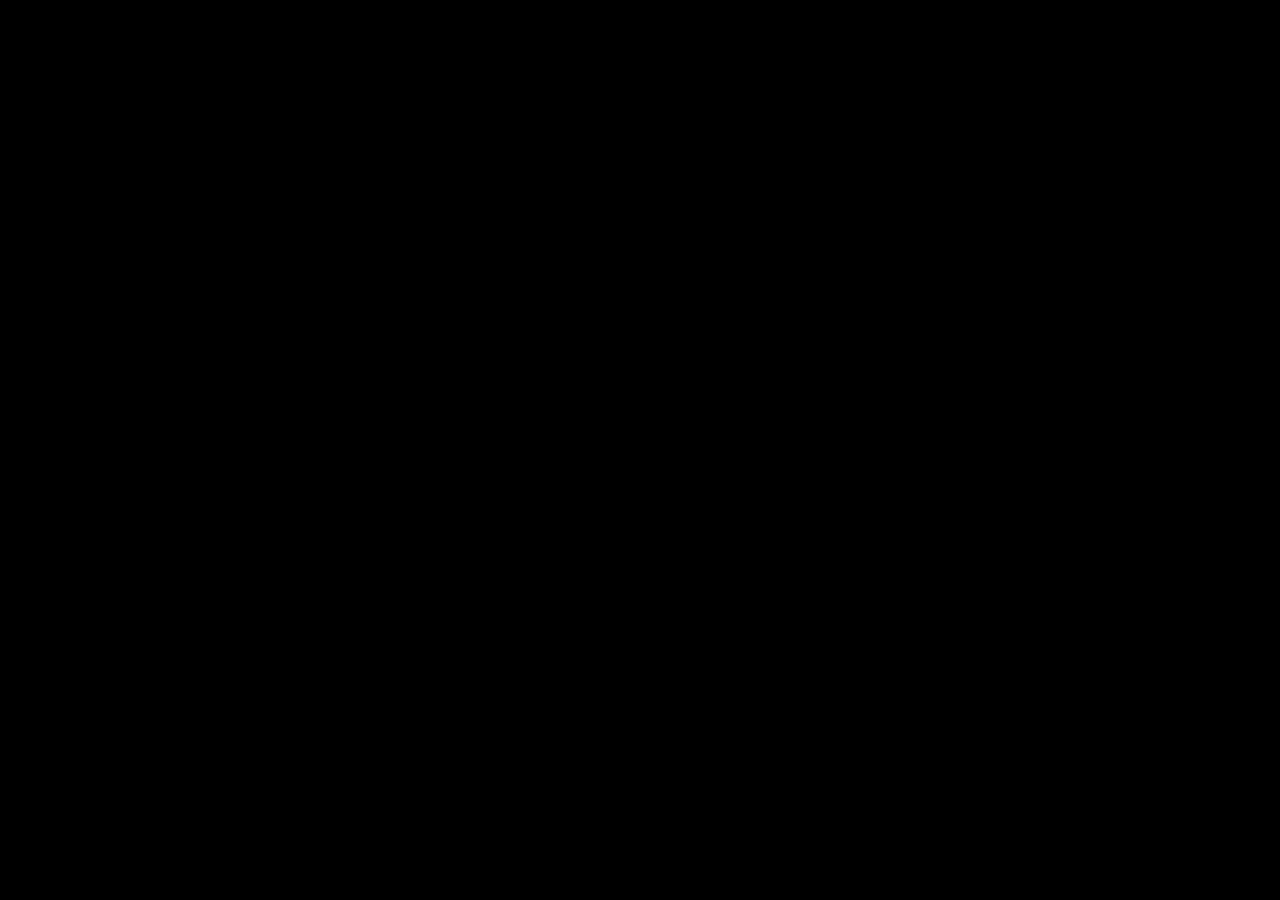
<file: index.html>
<!doctype html>
<html lang="en">
<head>
<meta charset="utf-8" />
<meta name="viewport" content="width=device-width, initial-scale=1" />
<title>Keynetics</title>
<link rel="stylesheet" href="styles.css" />

<style>
html{
  scrollbar-gutter:stable;
  -webkit-text-size-adjust:100%;
}

body{
  overflow-x:hidden;
  position:relative;
  background:
    radial-gradient(circle at top left,
    rgba(255,255,255,0.95),
    rgba(255,255,255,0.82) 40%,
    rgba(243,243,243,0.92) 100%);
}

body::before{
  content:"";
  position:fixed;
  inset:0;
  background:url("Pattern.jpg") center center / cover no-repeat;
  opacity:.45;
  pointer-events:none;
  z-index:0;
}

/* Intro Motion Graphics */
.intro-screen{
  position:fixed;
  inset:0;
  z-index:9999;
  background:#000;
  display:flex;
  align-items:center;
  justify-content:center;
  transition:opacity .6s ease;
}

.intro-screen.hide{
  opacity:0;
  pointer-events:none;
  visibility:hidden;
}

.intro-screen video{
  width:100%;
  height:100%;
  object-fit:cover;
  display:block;
}

/* Main */
.home-main{
  position:relative;
  z-index:1;
  height:calc(100vh - 73px);
  display:flex;
  align-items:center;
  justify-content:center;
  padding:32px;
}

.home-hero{
  width:min(1500px, 100%);
}

.home-title-image{
  display:block;
  width:min(1320px, 100%);
  max-width:100%;
  height:auto;
  max-height:56vh;
  object-fit:contain;
  position:relative;
  left:50px;
  top:80px;
}

.home-sub{
  margin:26px 0 0;
  width:520px;
  font-size:13px;
  line-height:1.55;
  color:var(--muted);
  position:relative;
  left:800px;
  top:150px;
  text-align:justify;
}

/* Tablet */
@media (max-width:1100px){
  .home-title-image{
    width:min(1080px, 100%);
    max-height:46vh;
  }

  .home-sub{
    font-size:10px !important;
    max-width:520px;
  }
}

/* Mobile */
@media (max-width:768px){

  .home-main{
    padding:20px 16px 24px;
  }

  .home-title-image{
    width:100%;
    max-height:none;
    left:0;
    top:0;
  }

  .home-sub{
    position:fixed;
    right:12px;
    bottom:12px;

    width:120px;

    font-size:7px !important;
    line-height:1.35 !important;

    text-align:left;

    z-index:9999; 
  }

}
</style>
</head>

<body>

<div class="intro-screen" id="intro">
  <video autoplay muted playsinline id="introVideo">
    <source src="Final Intro.mp4" type="video/mp4">
  </video>
</div>

<div class="overlay" id="overlay" hidden></div>

<aside class="sidebar" id="sidebar" aria-hidden="true">
  <div class="sidebar__top">
    <strong>MENU</strong>
    <button class="closebtn" id="closeMenu">×</button>
  </div>

  <nav>
    <ul class="navlist">
      <li><a href="index.html" class="is-active">Home</a></li>

      <li>
        <a href="tutorials.html" class="nav-with-icon">
          <img src="1.svg" class="nav-icon">
          <span>After Effects Tutorials</span>
        </a>
      </li>

      <li>
        <a href="plugins.html" class="nav-with-icon">
          <img src="2.svg" class="nav-icon">
          <span>Useful Plugins/Scripts</span>
        </a>
      </li>

      <li>
        <a href="quiz.html" class="nav-with-icon">
          <img src="3.svg" class="nav-icon">
          <span>Quiz</span>
        </a>
      </li>

      <li>
        <a href="artists.html" class="nav-with-icon">
          <img src="4.svg" class="nav-icon">
          <span>Motion Graphics Artists & Companies</span>
        </a>
      </li>
    </ul>
  </nav>
</aside>

<header class="topbar">
  <div class="topbar__inner">

    <button class="hamburger" id="openMenu">
      <span class="hamburger__icon">☰</span>
    </button>

    <div class="brand">
      <strong>Keynetics</strong>
    </div>

  </div>
</header>

<main class="home-main">
  <section class="home-hero">

    <img src="qqer.png" class="home-title-image">

    <p class="home-sub">
      Kinetic is created for people who are new to After Effects or who want to get started with motion graphics. Explore tutorials by level, discover useful plugins and scripts, test your knowledge with a quiz, and find inspiring artists and studios.
    </p>

  </section>
</main>

<script>
const sidebar = document.getElementById("sidebar");
const overlay = document.getElementById("overlay");
const openBtn = document.getElementById("openMenu");
const closeBtn = document.getElementById("closeMenu");
const intro = document.getElementById("intro");
const introVideo = document.getElementById("introVideo");

function openMenu(){
  sidebar.classList.add("is-open");
  overlay.classList.add("is-open");
  overlay.hidden = false;
}

function closeMenu(){
  sidebar.classList.remove("is-open");
  overlay.classList.remove("is-open");
  overlay.hidden = true;
}

openBtn.onclick = openMenu;
closeBtn.onclick = closeMenu;
overlay.onclick = closeMenu;

if (introVideo){
  introVideo.onended = () => {
    intro.classList.add("hide");
  };
}
</script>

</body>
</html>
</file>
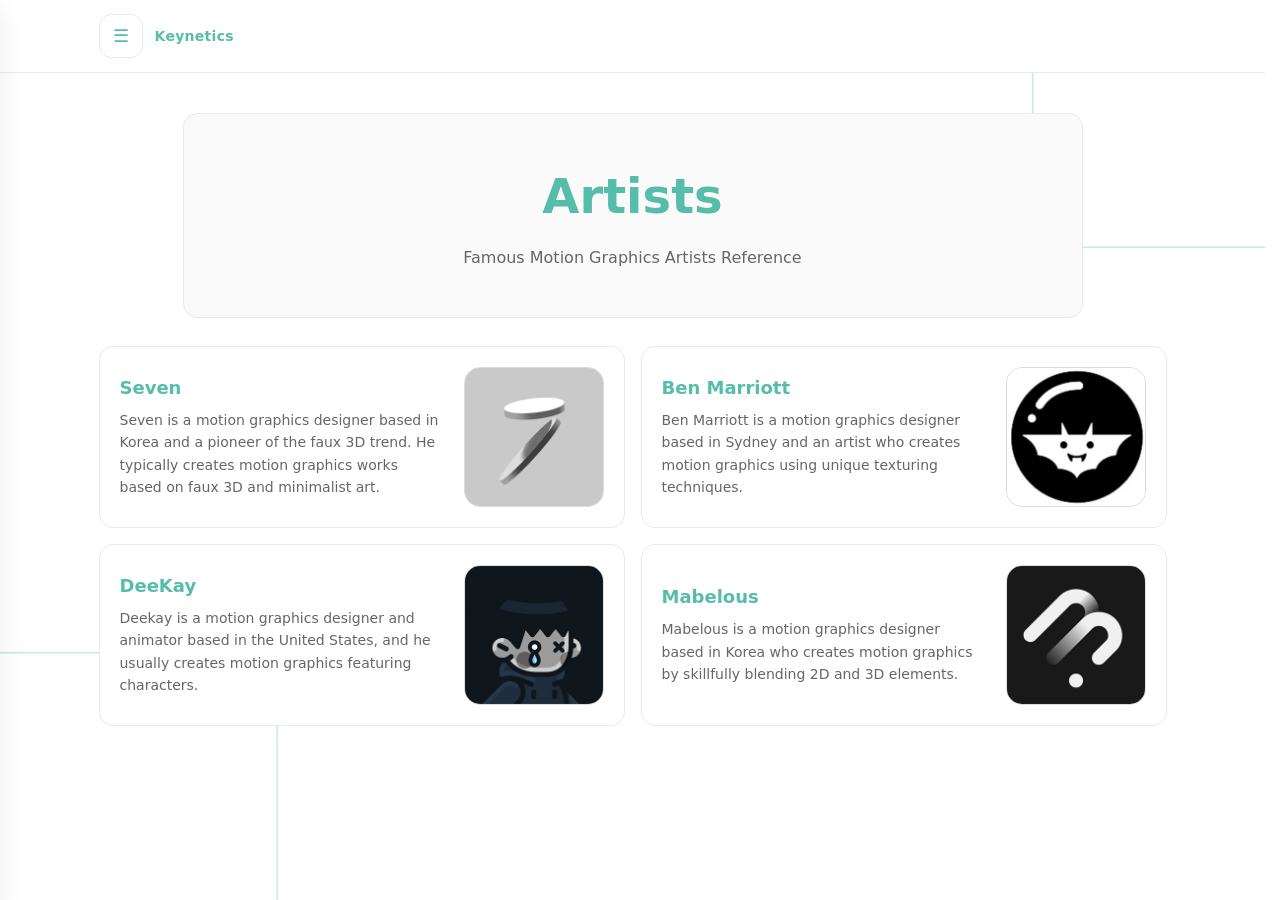
<file: artists-list.html>
<!doctype html>
<html lang="en">
<head>
<meta charset="utf-8" />
<meta name="viewport" content="width=device-width, initial-scale=1" />
<title>Keynetics — Artists</title>
<link rel="stylesheet" href="styles.css" />

<style>
html{
  scrollbar-gutter: stable;
}

body{
  overflow-y: scroll;
}

:root{
  --blue:#56BDAA;
}

/* Background */

.bg-svg{
  position:fixed;
  pointer-events:none;
  opacity:.3;
  z-index:0;
}

.bg-svg.top-right{
  top:-80px;
  right:-80px;
  width:350px;
}

.bg-svg.bottom-left{
  bottom:-80px;
  left:-50px;
  width:350px;
}

/* Main */

main{
  max-width:1100px;
  margin:0 auto;
  padding:40px 16px 80px;
  position:relative;
  z-index:1;
}



.hero{
  width:min(900px,100%);
  margin:0 auto 28px;
  border:1px solid var(--line);
  background:var(--panel);
  border-radius:var(--radius);
  padding:48px;
  display:flex;
  flex-direction:column;
  align-items:center;
  justify-content:center;
  text-align:center;
}

.hero h1{
  margin:0 0 14px;
  font-size:clamp(34px,4vw,48px);
  color:var(--blue);
}

.hero p{
  margin:0;
  color:var(--muted);
  font-size:16px;
}

/* Grid System */

.grid{
  display:grid;
  grid-template-columns:repeat(12,1fr);
  gap:16px;
}

.artist-link{
  display:block;
  text-decoration:none;
  color:inherit;
  grid-column:span 12;
}
/* Artists's list */ 
.card{
  border:1px solid var(--line);
  border-radius:var(--radius);
  padding:20px;
  background:#fff;
  transition:.2s ease;
}

.artist-link:hover .card{
  background:var(--panel);
  transform:translateY(-3px);
}



.artist-card{
  display:grid;
  grid-template-columns:minmax(0,1fr) 140px;
  gap:20px;
  align-items:center;
}

.artist-copy h2{
  margin:0 0 8px;
  font-size:18px;
  color:var(--blue);
}

.artist-copy p{
  margin:0;
  color:var(--muted);
  font-size:14px;
  line-height:1.6;
}

.artist-thumb{
  width:140px;
  height:140px;
  border:1px solid #dcdcdc;
  border-radius:16px;
  overflow:hidden;
  background:#f2f2f2;
}

.artist-thumb img{
  width:100%;
  height:100%;
  object-fit:cover;
  display:block;
}

/* Desktop Layout */

@media(min-width:820px){
  .artist-link.card--half{
    grid-column:span 6;
  }
}

/* Mobile Layout */

@media(max-width:768px){
  .bg-svg{
    display:none;
  }

  main{
    padding:24px 14px 56px;
  }

  .hero{
    padding:28px 20px;
    margin-bottom:20px;
  }

  .hero h1{
    font-size:clamp(28px,8vw,36px);
  }

  .grid{
    gap:14px;
  }

  .artist-card{
    grid-template-columns:1fr;
    text-align:center;
  }

  .artist-thumb{
    margin:0 auto;
  }
}



@media(max-width:480px){
  .hero{
    padding:22px 16px;
  }

  .artist-copy h2{
    font-size:17px;
  }

  .artist-copy p{
    font-size:13px;
  }

  .artist-thumb{
    width:120px;
    height:120px;
  }
}



.nav-with-icon{
  display:flex;
  align-items:center;
  gap:10px;
}

.nav-icon{
  width:16px;
  height:16px;
  object-fit:contain;
}

.hamburger{
  width:44px;
  height:44px;
  border:1px solid var(--line);
  border-radius:12px;
  background:#fff;
  display:flex;
  align-items:center;
  justify-content:center;
}

.hamburger__icon{
  color:var(--blue);
}

.brand strong{
  color:var(--blue);
}
</style>
</head>

<body>

<img src="4(storke).svg" class="bg-svg top-right" alt="">
<img src="4(storke).svg" class="bg-svg bottom-left" alt="">

<div class="overlay" id="overlay" hidden></div>

<aside class="sidebar" id="sidebar" aria-hidden="true">

<div class="sidebar__top">
<strong>MENU</strong>
<button class="closebtn" id="closeMenu" aria-label="Close menu">×</button>
</div>

<nav aria-label="Primary">
<ul class="navlist">

<li><a href="index.html">Home</a></li>

<li>
<a href="tutorials.html" class="nav-with-icon">
<img src="1.svg" class="nav-icon" alt="">
<span>After Effects Tutorials</span>
</a>
</li>

<li>
<a href="plugins.html" class="nav-with-icon">
<img src="2.svg" class="nav-icon" alt="">
<span>Useful Plugins/Scripts</span>
</a>
</li>

<li>
<a href="quiz.html" class="nav-with-icon">
<img src="3.svg" class="nav-icon" alt="">
<span>Quiz</span>
</a>
</li>

<li>
<a href="artists.html" class="nav-with-icon is-active">
<img src="4.svg" class="nav-icon" alt="">
<span>Motion Graphics Artists &amp; Companies</span>
</a>
</li>

</ul>
</nav>

</aside>

<header class="topbar">
<div class="topbar__inner">

<button class="hamburger" id="openMenu" aria-label="Open menu">
<span class="hamburger__icon">☰</span>
</button>

<div class="brand">
<strong>Keynetics</strong>
</div>

</div>
</header>

<main>

<div class="hero">
<h1>Artists</h1>
<p>Famous Motion Graphics Artists Reference</p>
</div>

<div class="grid">

<a class="artist-link card--half" href="https://www.youtube.com/@seven_" target="_blank" rel="noopener noreferrer">
  <article class="card">
    <div class="artist-card">
      <div class="artist-copy">
        <h2>Seven</h2>
        <p>Seven is a motion graphics designer based in Korea and a pioneer of the faux 3D trend. He typically creates motion graphics works based on faux 3D and minimalist art.</p>
      </div>
      <div class="artist-thumb">
        <img src="seven.jpg" alt="Seven">
      </div>
    </div>
  </article>
</a>

<a class="artist-link card--half" href="https://www.youtube.com/@BenMarriott" target="_blank" rel="noopener noreferrer">
  <article class="card">
    <div class="artist-card">
      <div class="artist-copy">
        <h2>Ben Marriott</h2>
        <p>Ben Marriott is a motion graphics designer based in Sydney and an artist who creates motion graphics using unique texturing techniques.</p>
      </div>
      <div class="artist-thumb">
        <img src="Ben Marriot.jpg" alt="Ben Marriott">
      </div>
    </div>
  </article>
</a>

<a class="artist-link card--half" href="https://www.youtube.com/@DeeKayKwon" target="_blank" rel="noopener noreferrer">
  <article class="card">
    <div class="artist-card">
      <div class="artist-copy">
        <h2>DeeKay</h2>
        <p>Deekay is a motion graphics designer and animator based in the United States, and he usually creates motion graphics featuring characters.</p>
      </div>
      <div class="artist-thumb">
        <img src="DeeKay.jpg" alt="DeeKay">
      </div>
    </div>
  </article>
</a>

<a class="artist-link card--half" href="https://www.youtube.com/@mabelous_a3d" target="_blank" rel="noopener noreferrer">
  <article class="card">
    <div class="artist-card">
      <div class="artist-copy">
        <h2>Mabelous</h2>
        <p>Mabelous is a motion graphics designer based in Korea who creates motion graphics by skillfully blending 2D and 3D elements.</p>
      </div>
      <div class="artist-thumb">
        <img src="Mabelous.jpg" alt="Mabelous">
      </div>
    </div>
  </article>
</a>

</div>

</main>

<script>
const openBtn = document.getElementById("openMenu")
const closeBtn = document.getElementById("closeMenu")
const sidebar = document.getElementById("sidebar")
const overlay = document.getElementById("overlay")

function openMenu(){
  sidebar.classList.add("is-open")
  overlay.classList.add("is-open")
  overlay.hidden = false
  sidebar.setAttribute("aria-hidden","false")
}

function closeMenu(){
  sidebar.classList.remove("is-open")
  overlay.classList.remove("is-open")
  overlay.hidden = true
  sidebar.setAttribute("aria-hidden","true")
}

openBtn.onclick = openMenu
closeBtn.onclick = closeMenu
overlay.onclick = closeMenu
</script>

</body>
</html>
</file>
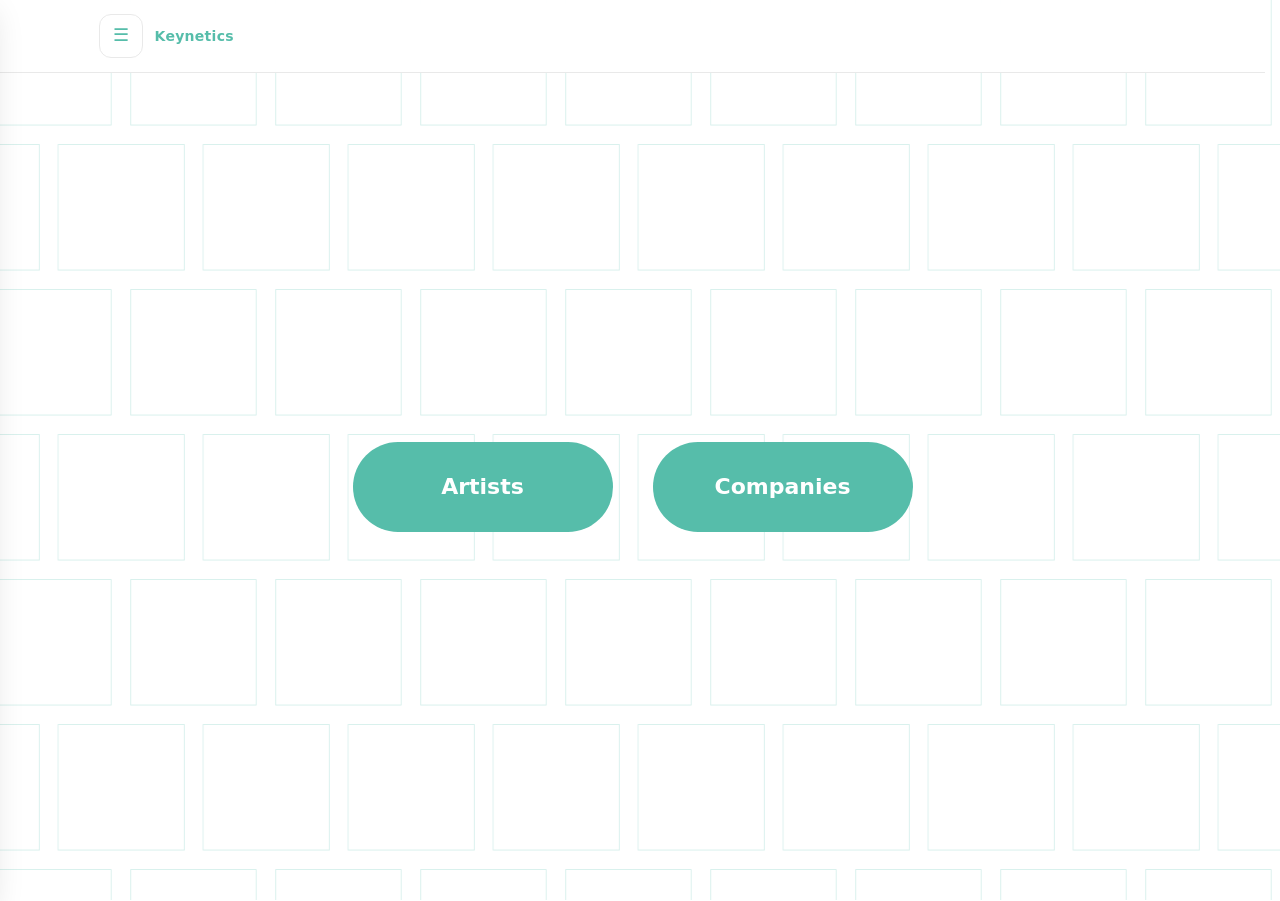
<file: artists.html>
<!doctype html>
<html lang="en">
<head>
<meta charset="utf-8" />
<meta name="viewport" content="width=device-width, initial-scale=1" />
<title>Keynetics — References</title>
<link rel="stylesheet" href="styles.css" />

<style>
:root{
  --blue:#56BDAA;
}

/* Background Pattern */
body{
  position:relative;
}

body::before{
  content:"";
  position:fixed;
  inset:0;
  background:url("rectangle.jpg") center center / cover no-repeat;
  opacity:.3;
  pointer-events:none;
  z-index:0;
}

/*Main Layout*/

main{
  min-height:calc(100dvh - 72px);
  display:grid;
  place-items:center;
  padding:16px;
  position:relative;
  z-index:1;
}

.picker{
  width:min(620px, 100%);
  display:flex;
  gap:40px;
  flex-wrap:wrap;
  justify-content:center;
  align-items:center;
}

.pill{
  width:260px;
  height:90px;
  display:flex;
  align-items:center;
  justify-content:center;
  background:var(--blue);
  color:#fff;
  border-radius:999px;
  text-decoration:none;
  font-size:22px;
  font-weight:700;
  transition:transform .2s ease, box-shadow .2s ease;
}

.pill:hover{
  transform:translateY(-4px);
  box-shadow:0 15px 30px rgba(0,0,0,.15);
}

.nav-with-icon{
  display:flex;
  align-items:center;
  gap:10px;
}

.nav-icon{
  width:16px;
  height:16px;
  object-fit:contain;
  flex:0 0 16px;
}

.hamburger{
  width:44px;
  height:44px;
  border:1px solid var(--line);
  border-radius:12px;
  background:#fff;
  cursor:pointer;
  display:flex;
  align-items:center;
  justify-content:center;
  padding:0;
}

.hamburger__icon{
  font-size:18px;
  line-height:1;
  transform:translateY(-1px);
  color:#56BDAA;
}

.brand strong{
  color:#56BDAA;
}

/*Mobile Layout*/

@media (max-width: 768px){
  main{
    min-height:calc(100dvh - 72px);
    padding:20px 14px;
  }

  .picker{
    width:min(420px, 100%);
    gap:20px;
  }

  .pill{
    width:100%;
    height:82px;
    font-size:20px;
  }
}

@media (max-width: 480px){
  main{
    min-height:calc(100dvh - 72px);
    padding:18px 12px;
  }

  .picker{
    width:100%;
    flex-direction:column;
    gap:14px;
  }

  .pill{
    width:100%;
    height:72px;
    font-size:18px;
  }
}
</style>
</head>

<body>

<div class="overlay" id="overlay" hidden></div>

<aside class="sidebar" id="sidebar" aria-hidden="true">

  <div class="sidebar__top">
    <strong>MENU</strong>
    <button class="closebtn" id="closeMenu">×</button>
  </div>

  <nav aria-label="Primary">
    <ul class="navlist">

      <li><a href="index.html">Home</a></li>

      <li>
        <a href="tutorials.html" class="nav-with-icon">
          <img src="1.svg" class="nav-icon" alt="">
          <span>After Effects Tutorials</span>
        </a>
      </li>

      <li>
        <a href="plugins.html" class="nav-with-icon">
          <img src="2.svg" class="nav-icon" alt="">
          <span>Useful Plugins/Scripts</span>
        </a>
      </li>

      <li>
        <a href="quiz.html" class="nav-with-icon">
          <img src="3.svg" class="nav-icon" alt="">
          <span>Quiz</span>
        </a>
      </li>

      <li>
        <a href="artists.html" class="nav-with-icon is-active">
          <img src="4.svg" class="nav-icon" alt="">
          <span>Motion Graphics Artists &amp; Companies</span>
        </a>
      </li>

    </ul>
  </nav>

</aside>

<header class="topbar">
  <div class="topbar__inner">

    <button class="hamburger" id="openMenu" aria-label="Open menu">
      <span class="hamburger__icon">☰</span>
    </button>

    <div class="brand">
      <strong>Keynetics</strong>
    </div>

  </div>
</header>

<main>
  <div class="picker">
    <a class="pill" href="artists-list.html">Artists</a>
    <a class="pill" href="companies-list.html">Companies</a>
  </div>
</main>

<script>
const sidebar = document.getElementById("sidebar")
const overlay = document.getElementById("overlay")
const openBtn = document.getElementById("openMenu")
const closeBtn = document.getElementById("closeMenu")

function openMenu(){
  sidebar.classList.add("is-open")
  overlay.classList.add("is-open")
  overlay.hidden = false
  sidebar.setAttribute("aria-hidden", "false")
}

function closeMenu(){
  sidebar.classList.remove("is-open")
  overlay.classList.remove("is-open")
  overlay.hidden = true
  sidebar.setAttribute("aria-hidden", "true")
}

openBtn.onclick = openMenu
closeBtn.onclick = closeMenu
overlay.onclick = closeMenu
</script>

</body>
</html>
</file>
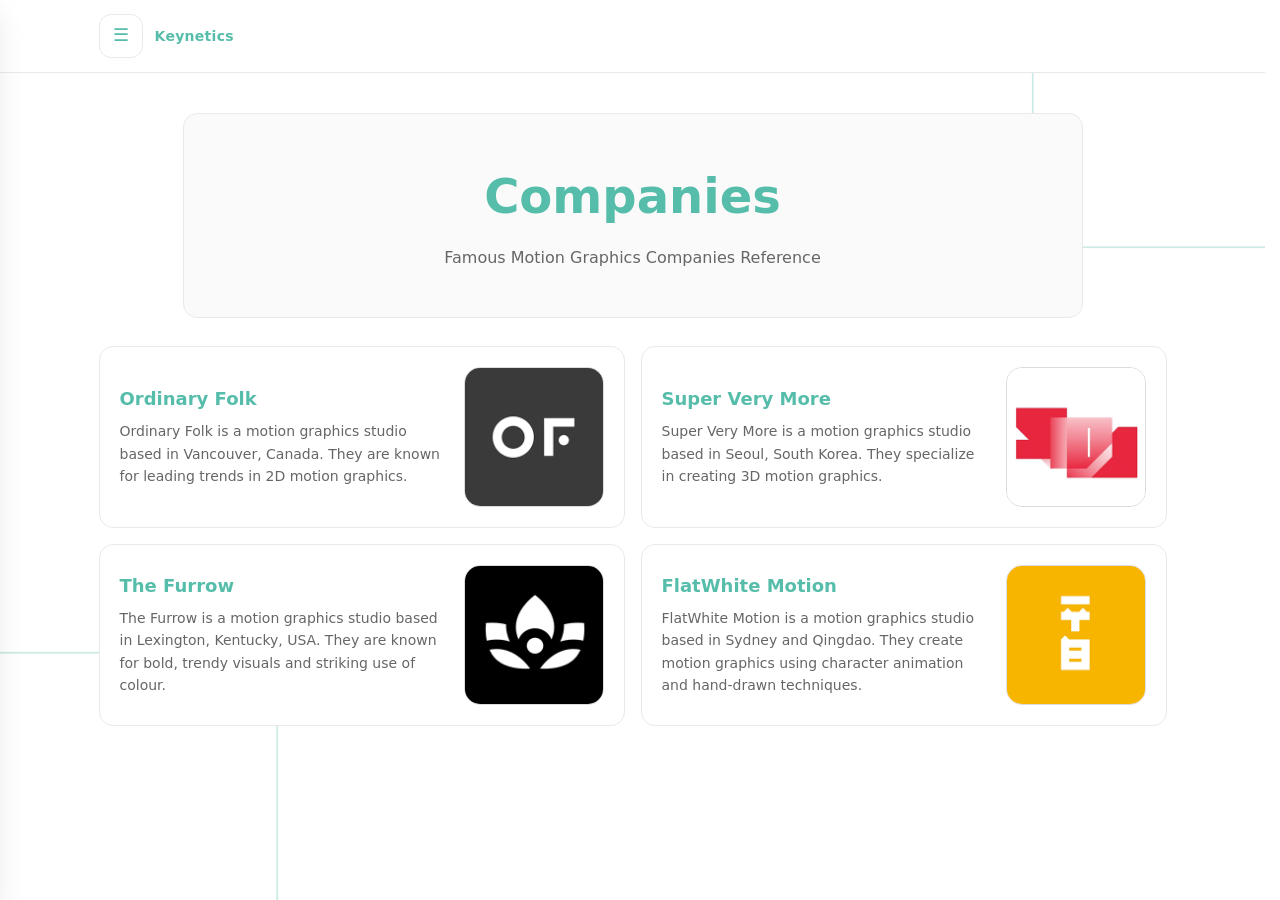
<file: companies-list.html>
<!doctype html>
<html lang="en">
<head>
<meta charset="utf-8" />
<meta name="viewport" content="width=device-width, initial-scale=1" />
<title>Keynetics — Companies</title>
<link rel="stylesheet" href="styles.css" />

<style>
html{
  scrollbar-gutter: stable;
}

body{
  overflow-y: scroll;
}

:root{
  --blue:#56BDAA;
}

/* Background */

.bg-svg{
  position:fixed;
  pointer-events:none;
  opacity:.3;
  z-index:0;
}

.bg-svg.top-right{
  top:-80px;
  right:-80px;
  width:350px;
}

.bg-svg.bottom-left{
  bottom:-80px;
  left:-50px;
  width:350px;
}

/* Main */

main{
  max-width:1100px;
  margin:0 auto;
  padding:40px 16px 80px;
  position:relative;
  z-index:1;
}



.hero{
  width:min(900px,100%);
  margin:0 auto 28px;
  border:1px solid var(--line);
  background:var(--panel);
  border-radius:var(--radius);
  padding:48px;
  display:flex;
  flex-direction:column;
  align-items:center;
  justify-content:center;
  text-align:center;
}

.hero h1{
  margin:0 0 14px;
  font-size:clamp(34px,4vw,48px);
  color:var(--blue);
}

.hero p{
  margin:0;
  color:var(--muted);
  font-size:16px;
}

/* Grid System */

.grid{
  display:grid;
  grid-template-columns:repeat(12,1fr);
  gap:16px;
}

.company-link{
  display:block;
  text-decoration:none;
  color:inherit;
  grid-column:span 12;
}

.card{
  border:1px solid var(--line);
  border-radius:var(--radius);
  padding:20px;
  background:#fff;
  transition:.2s ease;
}

.company-link:hover .card{
  background:var(--panel);
  transform:translateY(-3px);
}

/* Comapnies list */ 

.company-card{
  display:grid;
  grid-template-columns:minmax(0,1fr) 140px;
  gap:20px;
  align-items:center;
}

.company-copy h2{
  margin:0 0 8px;
  font-size:18px;
  color:var(--blue);
}

.company-copy p{
  margin:0;
  color:var(--muted);
  font-size:14px;
  line-height:1.6;
}

.company-thumb{
  width:140px;
  height:140px;
  border:1px solid #dcdcdc;
  border-radius:16px;
  overflow:hidden;
  background:#f2f2f2;
}

.company-thumb img{
  width:100%;
  height:100%;
  object-fit:cover;
  display:block;
}

/* Desktop Layout */

@media(min-width:820px){
  .company-link.card--half{
    grid-column:span 6;
  }
}

/* Mobile Layout */

@media(max-width:768px){
  .bg-svg{
    display:none;
  }

  main{
    padding:24px 14px 56px;
  }

  .hero{
    padding:28px 20px;
    margin-bottom:20px;
  }

  .hero h1{
    font-size:clamp(28px,8vw,36px);
  }

  .grid{
    gap:14px;
  }

  .company-card{
    grid-template-columns:1fr;
    text-align:center;
  }

  .company-thumb{
    margin:0 auto;
  }
}



@media(max-width:480px){
  .hero{
    padding:22px 16px;
  }

  .company-copy h2{
    font-size:17px;
  }

  .company-copy p{
    font-size:13px;
  }

  .company-thumb{
    width:120px;
    height:120px;
  }
}



.nav-with-icon{
  display:flex;
  align-items:center;
  gap:10px;
}

.nav-icon{
  width:16px;
  height:16px;
  object-fit:contain;
}

.hamburger{
  width:44px;
  height:44px;
  border:1px solid var(--line);
  border-radius:12px;
  background:#fff;
  display:flex;
  align-items:center;
  justify-content:center;
  cursor:pointer;
  padding:0;
}

.hamburger__icon{
  color:var(--blue);
  font-size:18px;
  line-height:1;
  transform:translateY(-1px);
}

.brand strong{
  color:var(--blue);
}
</style>
</head>

<body>

<img src="4(storke).svg" class="bg-svg top-right" alt="">
<img src="4(storke).svg" class="bg-svg bottom-left" alt="">

<div class="overlay" id="overlay" hidden></div>

<aside class="sidebar" id="sidebar" aria-hidden="true">

<div class="sidebar__top">
<strong>MENU</strong>
<button class="closebtn" id="closeMenu" aria-label="Close menu">×</button>
</div>

<nav aria-label="Primary">
<ul class="navlist">

<li><a href="index.html">Home</a></li>

<li>
<a href="tutorials.html" class="nav-with-icon">
<img src="1.svg" class="nav-icon" alt="">
<span>After Effects Tutorials</span>
</a>
</li>

<li>
<a href="plugins.html" class="nav-with-icon">
<img src="2.svg" class="nav-icon" alt="">
<span>Useful Plugins/Scripts</span>
</a>
</li>

<li>
<a href="quiz.html" class="nav-with-icon">
<img src="3.svg" class="nav-icon" alt="">
<span>Quiz</span>
</a>
</li>

<li>
<a href="artists.html" class="nav-with-icon is-active">
<img src="4.svg" class="nav-icon" alt="">
<span>Motion Graphics Artists &amp; Companies</span>
</a>
</li>

</ul>
</nav>

</aside>

<header class="topbar">
<div class="topbar__inner">

<button class="hamburger" id="openMenu" aria-label="Open menu">
<span class="hamburger__icon">☰</span>
</button>

<div class="brand">
<strong>Keynetics</strong>
</div>

</div>
</header>

<main>

<div class="hero">
<h1>Companies</h1>
<p>Famous Motion Graphics Companies Reference</p>
</div>

<div class="grid">

<a class="company-link card--half" href="https://www.ordinaryfolk.co/" target="_blank" rel="noopener noreferrer">
  <article class="card">
    <div class="company-card">
      <div class="company-copy">
        <h2>Ordinary Folk</h2>
        <p>Ordinary Folk is a motion graphics studio based in Vancouver, Canada. They are known for leading trends in 2D motion graphics.</p>
      </div>
      <div class="company-thumb">
        <img src="Ordinary Folk.jpg" alt="Ordinary Folk">
      </div>
    </div>
  </article>
</a>

<a class="company-link card--half" href="https://superverymore.tv/projects" target="_blank" rel="noopener noreferrer">
  <article class="card">
    <div class="company-card">
      <div class="company-copy">
        <h2>Super Very More</h2>
        <p>Super Very More is a motion graphics studio based in Seoul, South Korea. They specialize in creating 3D motion graphics.</p>
      </div>
      <div class="company-thumb">
        <img src="Super Very More.jpg" alt="Super Very More">
      </div>
    </div>
  </article>
</a>

<a class="company-link card--half" href="https://thefurrow.tv/" target="_blank" rel="noopener noreferrer">
  <article class="card">
    <div class="company-card">
      <div class="company-copy">
        <h2>The Furrow</h2>
        <p>The Furrow is a motion graphics studio based in Lexington, Kentucky, USA. They are known for bold, trendy visuals and striking use of colour.</p>
      </div>
      <div class="company-thumb">
        <img src="The Furrow.jpg" alt="The Furrow">
      </div>
    </div>
  </article>
</a>

<a class="company-link card--half" href="https://flatwhite-portfolio.netlify.app/" target="_blank" rel="noopener noreferrer">
  <article class="card">
    <div class="company-card">
      <div class="company-copy">
        <h2>FlatWhite Motion</h2>
        <p>FlatWhite Motion is a motion graphics studio based in Sydney and Qingdao. They create motion graphics using character animation and hand-drawn techniques.</p>
      </div>
      <div class="company-thumb">
        <img src="Flat White Motion.jpg" alt="FlatWhite Motion">
      </div>
    </div>
  </article>
</a>

</div>

</main>

<script>
const openBtn = document.getElementById("openMenu")
const closeBtn = document.getElementById("closeMenu")
const sidebar = document.getElementById("sidebar")
const overlay = document.getElementById("overlay")

function openMenu(){
  sidebar.classList.add("is-open")
  overlay.classList.add("is-open")
  overlay.hidden = false
  sidebar.setAttribute("aria-hidden","false")
}

function closeMenu(){
  sidebar.classList.remove("is-open")
  overlay.classList.remove("is-open")
  overlay.hidden = true
  sidebar.setAttribute("aria-hidden","true")
}

openBtn.onclick = openMenu
closeBtn.onclick = closeMenu
overlay.onclick = closeMenu
</script>

</body>
</html>
</file>
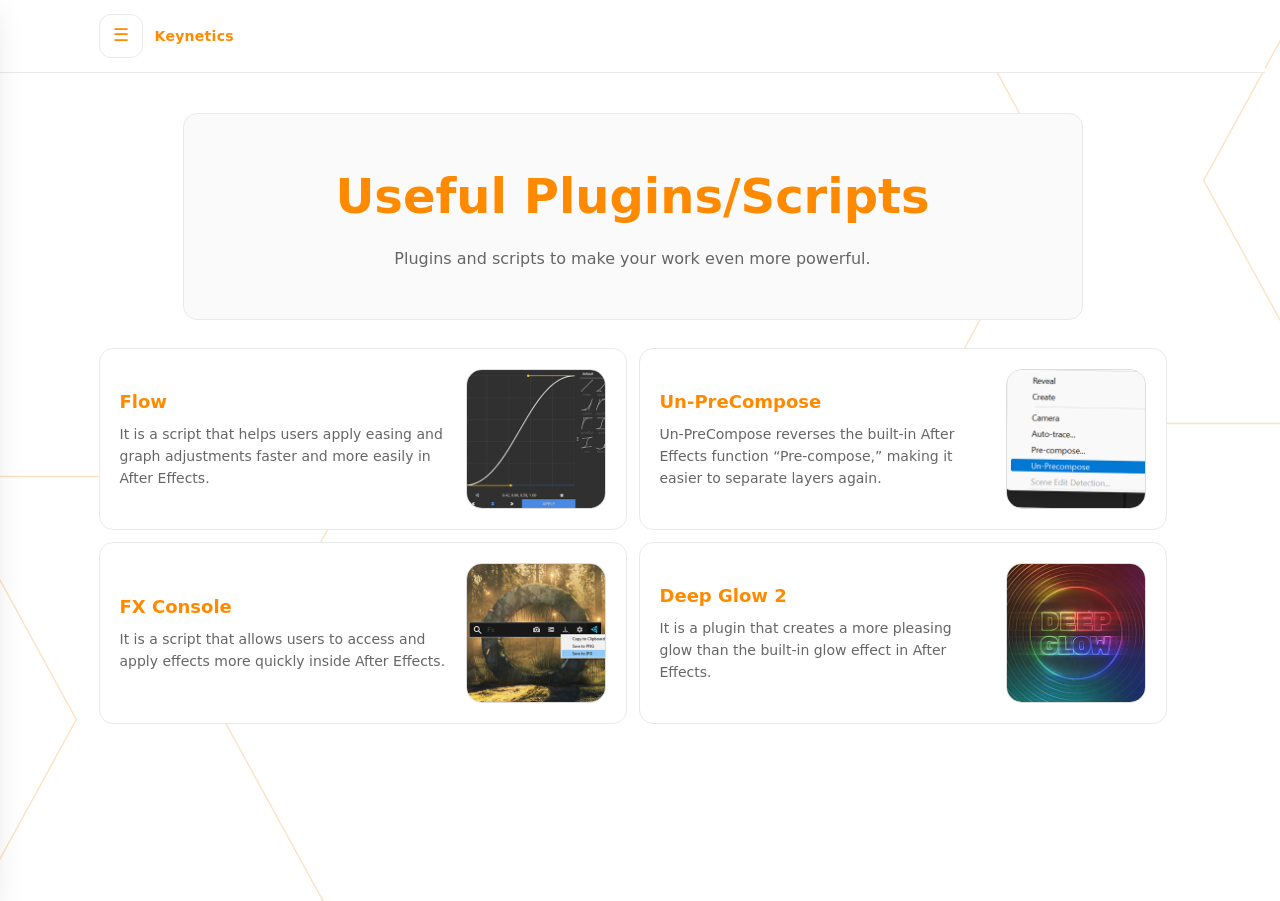
<file: plugins.html>
<!doctype html>
<html lang="en">
<head>
<meta charset="utf-8" />
<meta name="viewport" content="width=device-width, initial-scale=1" />
<title>Keynetics — Plugins</title>
<link rel="stylesheet" href="styles.css" />

<style>
main{
  min-height:calc(100dvh - 72px);
  max-width:1100px;
  margin:0 auto;
  padding:40px 16px 80px;
  position:relative;
  z-index:1;
}

/* Keyframe Design */

.bg-svg{
  position:fixed;
  pointer-events:none;
  opacity:.3;
  z-index:0;
}

.bg-svg.top-right{
  top:-100px;
  right:-100px;
  width:500px;
}

.bg-svg.bottom-left{
  bottom:-100px;
  left:-100px;
  width:500px;
}

.hero{
  width:min(900px,100%);
  margin:0 auto 28px;
  text-align:center;
  border:1px solid var(--line);
  background:var(--panel);
  border-radius:var(--radius);
  padding:48px;
}

.hero h1{
  margin:0 0 14px;
  font-size:clamp(34px,4vw,48px);
  color:#FF8A00;
}

.hero p{
  margin:0 auto;
  width:100%;
  color:var(--muted);
  font-size:16px;
  text-align:center;
  line-height:1.6;
}
/* Grid System */
.grid{
  display:grid;
  grid-template-columns:repeat(12,1fr);
  gap:12px;
}

.plugin-link{
  display:block;
  text-decoration:none;
  color:inherit;
  grid-column:span 12;
}
/* Main Contents*/
.card{
  border:1px solid var(--line);
  border-radius:var(--radius);
  padding:20px;
  background:#fff;
  transition:background .18s ease, transform .18s ease;
}

.plugin-link:hover .card{
  background:var(--panel);
}

.plugin-card{
  display:grid;
  grid-template-columns:minmax(0,1fr) 140px;
  gap:20px;
  align-items:center;
}

.plugin-copy h2{
  margin:0 0 8px;
  font-size:18px;
  color:#FF8A00;
}

.plugin-copy p{
  margin:0;
  color:var(--muted);
  font-size:14px;
  line-height:1.6;
}

.plugin-thumb{
  width:140px;
  height:140px;
  border:1px solid #dcdcdc;
  border-radius:16px;
  overflow:hidden;
  background:#f2f2f2;
  flex-shrink:0;
}

.plugin-thumb img{
  width:100%;
  height:100%;
  object-fit:cover;
  display:block;
}

/* Desktop Layout */
@media (min-width:820px){
  .plugin-link.card--half{
    grid-column:span 6;
  }
}

.nav-with-icon{
  display:flex;
  align-items:center;
  gap:10px;
}

.nav-icon{
  width:16px;
  height:16px;
  object-fit:contain;
  flex:0 0 16px;
}

.hamburger{
  width:44px;
  height:44px;
  border:1px solid var(--line);
  border-radius:12px;
  background:#fff;
  cursor:pointer;
  display:flex;
  align-items:center;
  justify-content:center;
  padding:0;
}

.hamburger__icon{
  font-size:18px;
  line-height:1;
  transform:translateY(-1px);
  color:#FF8A00;
}

.brand strong{
  color:#FF8A00;
}

/* Mobile Layout */

@media (max-width: 768px){
  .bg-svg{
    display:none;
  }

  main{
    padding:24px 14px 56px;
  }

  .hero{
    margin:0 auto 20px;
    padding:24px 18px;
  }

  .hero h1{
    font-size:clamp(28px,8vw,36px);
    line-height:1.15;
  }

  .hero p{
    font-size:15px;
    line-height:1.55;
  }

  .card{
    padding:18px;
  }
}

@media (max-width: 700px){
  .plugin-card{
    grid-template-columns:1fr;
    gap:16px;
  }

  .plugin-copy{
    text-align:center;
  }

  .plugin-thumb{
    width:140px;
    height:140px;
    margin:0 auto;
  }
}

@media (max-width: 480px){
  main{
    padding:20px 12px 44px;
  }

  .hero{
    padding:20px 14px;
  }

  .hero h1{
    font-size:clamp(24px,9vw,30px);
  }

  .hero p{
    font-size:14px;
  }

  .card{
    padding:16px;
  }

  .plugin-copy h2{
    font-size:17px;
  }

  .plugin-copy p{
    font-size:13px;
  }
}
</style>
</head>

<body>

<img src="2(stroke).svg" class="bg-svg top-right" alt="">
<img src="2(stroke).svg" class="bg-svg bottom-left" alt="">

<div class="overlay" id="overlay" hidden></div>

<aside class="sidebar" id="sidebar" aria-hidden="true">

  <div class="sidebar__top">
    <strong>MENU</strong>
    <button class="closebtn" id="closeMenu">×</button>
  </div>

  <nav aria-label="Primary">
    <ul class="navlist">

      <li><a href="index.html">Home</a></li>

      <li>
        <a href="tutorials.html" class="nav-with-icon">
          <img src="1.svg" class="nav-icon" alt="">
          <span>After Effects Tutorials</span>
        </a>
      </li>

      <li>
        <a href="plugins.html" class="nav-with-icon is-active">
          <img src="2.svg" class="nav-icon" alt="">
          <span>Useful Plugins/Scripts</span>
        </a>
      </li>

      <li>
        <a href="quiz.html" class="nav-with-icon">
          <img src="3.svg" class="nav-icon" alt="">
          <span>Quiz</span>
        </a>
      </li>

      <li>
        <a href="artists.html" class="nav-with-icon">
          <img src="4.svg" class="nav-icon" alt="">
          <span>Motion Graphics Artists &amp; Companies</span>
        </a>
      </li>

    </ul>
  </nav>

</aside>

<header class="topbar">
  <div class="topbar__inner">

    <button class="hamburger" id="openMenu" aria-label="Open menu">
      <span class="hamburger__icon">☰</span>
    </button>

    <div class="brand">
      <strong>Keynetics</strong>
    </div>

  </div>
</header>

<main>

  <div class="hero">
    <h1>Useful Plugins/Scripts</h1>
    <p>Plugins and scripts to make your work even more powerful.</p>
  </div>

  <div class="grid">

    <a class="plugin-link card--half" href="https://aescripts.com/flow/" target="_blank" rel="noopener noreferrer">
      <article class="card">
        <div class="plugin-card">
          <div class="plugin-copy">
            <h2>Flow</h2>
            <p>It is a script that helps users apply easing and graph adjustments faster and more easily in After Effects.</p>
          </div>
          <div class="plugin-thumb">
            <img src="flow.png" alt="Flow plugin thumbnail">
          </div>
        </div>
      </article>
    </a>

    <a class="plugin-link card--half" href="https://aescripts.com/un-precompose/" target="_blank" rel="noopener noreferrer">
      <article class="card">
        <div class="plugin-card">
          <div class="plugin-copy">
            <h2>Un-PreCompose</h2>
            <p>Un-PreCompose reverses the built-in After Effects function “Pre-compose,” making it easier to separate layers again.</p>
          </div>
          <div class="plugin-thumb">
            <img src="unprecompose.png" alt="Un-PreCompose plugin thumbnail">
          </div>
        </div>
      </article>
    </a>

    <a class="plugin-link card--half" href="https://www.videocopilot.net/blog/2018/05/fx-console-updated-to-v1-0-3/" target="_blank" rel="noopener noreferrer">
      <article class="card">
        <div class="plugin-card">
          <div class="plugin-copy">
            <h2>FX Console</h2>
            <p>It is a script that allows users to access and apply effects more quickly inside After Effects.</p>
          </div>
          <div class="plugin-thumb">
            <img src="fx-console.jpg" alt="FX Console plugin thumbnail">
          </div>
        </div>
      </article>
    </a>

    <a class="plugin-link card--half" href="https://aescripts.com/deep-glow/" target="_blank" rel="noopener noreferrer">
      <article class="card">
        <div class="plugin-card">
          <div class="plugin-copy">
            <h2>Deep Glow 2</h2>
            <p>It is a plugin that creates a more pleasing glow than the built-in glow effect in After Effects.</p>
          </div>
          <div class="plugin-thumb">
            <img src="deep-glow.jpg" alt="Deep Glow 2 plugin thumbnail">
          </div>
        </div>
      </article>
    </a>

  </div>

</main>

<script>
const sidebar = document.getElementById("sidebar")
const overlay = document.getElementById("overlay")
const openBtn = document.getElementById("openMenu")
const closeBtn = document.getElementById("closeMenu")

function openMenu(){
  sidebar.classList.add("is-open")
  overlay.classList.add("is-open")
  overlay.hidden = false
  sidebar.setAttribute("aria-hidden", "false")
}

function closeMenu(){
  sidebar.classList.remove("is-open")
  overlay.classList.remove("is-open")
  overlay.hidden = true
  sidebar.setAttribute("aria-hidden", "true")
}

openBtn.onclick = openMenu
closeBtn.onclick = closeMenu
overlay.onclick = closeMenu
</script>

</body>
</html>
</file>
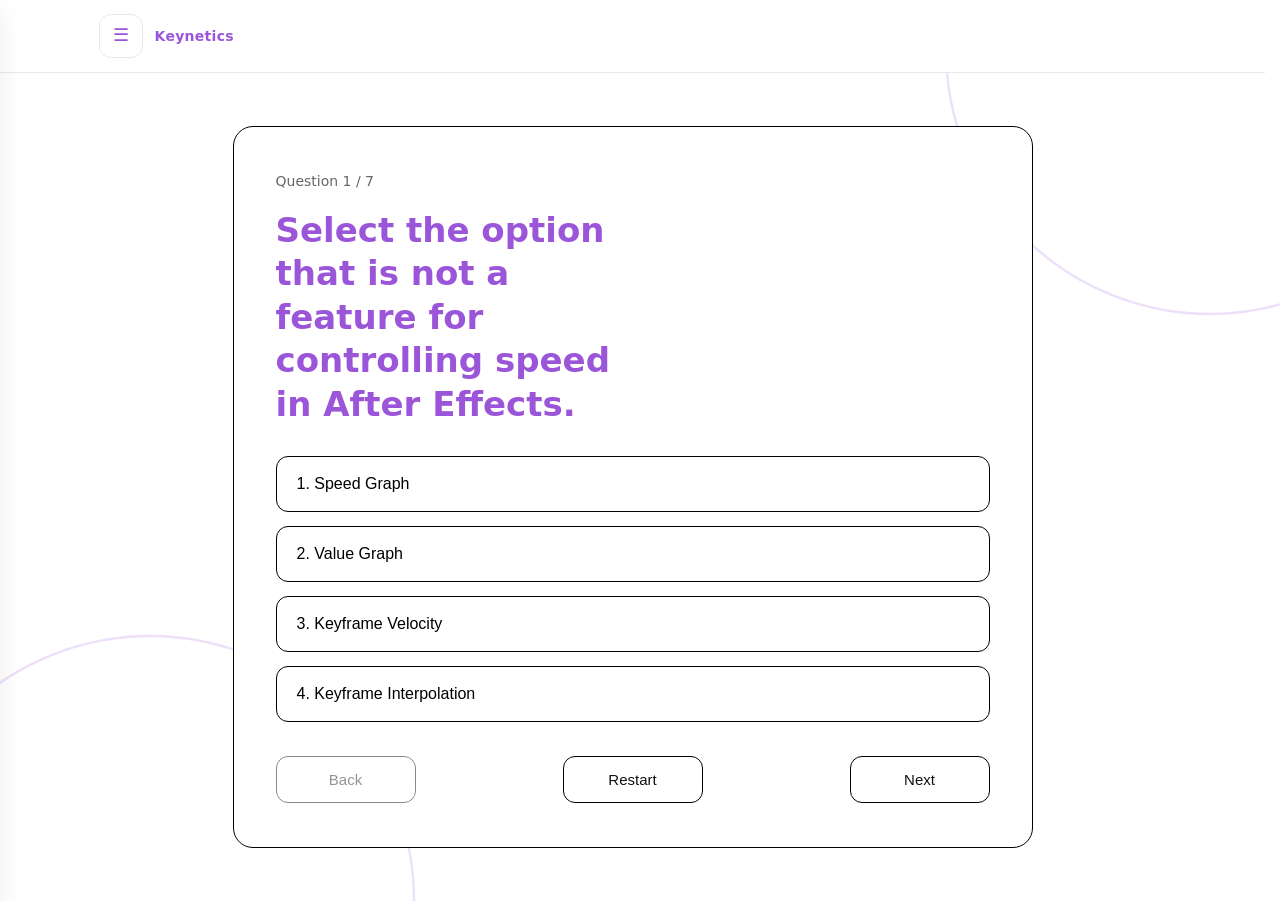
<file: quiz.html>
<!doctype html>
<html lang="en">
<head>
<meta charset="utf-8" />
<meta name="viewport" content="width=device-width, initial-scale=1" />
<title>Keynetics — Quiz</title>
<link rel="stylesheet" href="styles.css" />

<style>
:root{
  --quiz-accent:#9B55D8;
}

/* Keyframe Design */

.bg-svg{
  position:fixed;
  pointer-events:none;
  opacity:.18;
  z-index:0;
}

.bg-svg.top-right{
  top:-250px;
  right:-230px;
  width:600px;
}

.bg-svg.bottom-left{
  bottom:-300px;
  left:-150px;
  width:600px;
}

/* Quiz Main Layout */

.wrapper{
  min-height:calc(100dvh - 72px);
  display:flex;
  align-items:center;
  justify-content:center;
  padding:40px 20px;
  position:relative;
  z-index:1;
}

.card{
  width:min(800px,100%);
  background:#fff;
  border:1px solid #000;
  border-radius:20px;
  padding:44px 42px;
}

.progress{
  margin-bottom:18px;
  color:#666;
  font-size:14px;
}

h1{
  margin:0 0 30px;
  font-size:clamp(28px,3.2vw,34px);
  color:var(--quiz-accent);
  line-height:1.28;
  max-width:16ch;
}

#options{
  display:grid;
  gap:14px;
}

.option{
  display:block;
  width:100%;
  padding:18px 20px;
  border-radius:12px;
  border:1px solid #000;
  background:#fff;
  cursor:pointer;
  font-size:16px;
  transition:.15s;
  text-align:left;
}

.option:hover{
  background:var(--quiz-accent);
  border-color:var(--quiz-accent);
  color:#fff;
}

.option.correct{
  background:#22c55e;
  border-color:#22c55e;
  color:#fff;
}

.option.wrong{
  background:#d9d9d9;
  border-color:#bfbfbf;
}



.actions{
  margin-top:34px;
  display:flex;
  justify-content:space-between;
  align-items:center;
  gap:14px;
  flex-wrap:wrap;
}

.actions-left,
.actions-center,
.actions-right{
  display:flex;
}

.actions-center{
  margin-left:auto;
  margin-right:auto;
}

.btn{
  min-width:140px;
  padding:14px 24px;
  border-radius:12px;
  border:1px solid #000;
  background:#fff;
  color:#111;
  cursor:pointer;
  font-size:15px;
  transition:.15s;
}

.btn:hover{
  background:var(--quiz-accent);
  border-color:var(--quiz-accent);
  color:#fff;
}

.btn:disabled{
  opacity:.45;
  cursor:default;
}

.btn:disabled:hover{
  background:#fff;
  color:#111;
  border-color:#000;
}



.nav-with-icon{
  display:flex;
  align-items:center;
  gap:10px;
}

.nav-icon{
  width:16px;
  height:16px;
  object-fit:contain;
  flex:0 0 16px;
}

.hamburger{
  width:44px;
  height:44px;
  border:1px solid var(--line);
  border-radius:12px;
  background:#fff;
  cursor:pointer;
  display:flex;
  align-items:center;
  justify-content:center;
  padding:0;
}

.hamburger__icon{
  font-size:18px;
  line-height:1;
  transform:translateY(-1px);
  color:var(--quiz-accent);
}

.brand strong{
  color:var(--quiz-accent);
}

/* Mobile Layout */

@media (max-width: 768px){
  .bg-svg{
    display:none;
  }

  .wrapper{
    align-items:flex-start;
    padding:24px 14px 56px;
  }

  .card{
    padding:28px 20px;
    border-radius:16px;
  }

  .progress{
    margin-bottom:14px;
    font-size:13px;
  }

  h1{
    margin:0 0 22px;
    font-size:clamp(24px,7vw,30px);
    max-width:100%;
  }

  .option{
    padding:16px 16px;
    font-size:15px;
  }

  .actions{
    margin-top:28px;
    flex-direction:column;
    align-items:stretch;
    gap:12px;
  }

  .actions-left,
  .actions-center,
  .actions-right{
    display:block;
    width:100%;
  }

  .actions-center{
    margin:0;
  }

  .btn{
    width:100%;
    min-width:0;
    padding:14px 16px;
    font-size:15px;
  }
}



@media (max-width: 480px){
  .wrapper{
    padding:20px 12px 44px;
  }

  .card{
    padding:22px 14px;
    border-radius:14px;
  }

  h1{
    margin:0 0 18px;
    font-size:clamp(22px,8vw,28px);
  }

  .option{
    padding:14px 12px;
    font-size:14px;
    border-radius:10px;
  }

  .btn{
    font-size:14px;
    border-radius:10px;
  }
}
</style>
</head>

<body>

<img src="3(storke).svg" class="bg-svg top-right" alt="">
<img src="3(storke).svg" class="bg-svg bottom-left" alt="">

<div class="overlay" id="overlay" hidden></div>

<aside class="sidebar" id="sidebar" aria-hidden="true">
  <div class="sidebar__top">
    <strong>MENU</strong>
    <button class="closebtn" id="closeMenu" aria-label="Close menu">×</button>
  </div>

  <nav aria-label="Primary">
    <ul class="navlist">
      <li><a href="index.html">Home</a></li>

      <li>
        <a href="tutorials.html" class="nav-with-icon">
          <img src="1.svg" class="nav-icon" alt="">
          <span>After Effects Tutorials</span>
        </a>
      </li>

      <li>
        <a href="plugins.html" class="nav-with-icon">
          <img src="2.svg" class="nav-icon" alt="">
          <span>Useful Plugins/Scripts</span>
        </a>
      </li>

      <li>
        <a href="quiz.html" class="nav-with-icon is-active">
          <img src="3.svg" class="nav-icon" alt="">
          <span>Quiz</span>
        </a>
      </li>

      <li>
        <a href="artists.html" class="nav-with-icon">
          <img src="4.svg" class="nav-icon" alt="">
          <span>Motion Graphics Artists &amp; Companies</span>
        </a>
      </li>
    </ul>
  </nav>
</aside>

<header class="topbar">
  <div class="topbar__inner">
    <button class="hamburger" id="openMenu" aria-label="Open menu" aria-expanded="false">
      <span class="hamburger__icon">☰</span>
    </button>

    <div class="brand">
      <strong>Keynetics</strong>
    </div>
  </div>
</header>

<div class="wrapper">
  <div class="card">
    <div class="progress" id="progress"></div>
    <h1 id="question"></h1>
    <div id="options"></div>

    <div class="actions">
      <div class="actions-left">
        <button class="btn" id="backBtn" type="button" onclick="prevQuestion()">Back</button>
      </div>

      <div class="actions-center">
        <button class="btn" type="button" onclick="restartQuiz()">Restart</button>
      </div>

      <div class="actions-right">
        <button class="btn" id="nextBtn" type="button" onclick="nextQuestion()">Next</button>
      </div>
    </div>
  </div>
</div>

<script src="app.js"></script>
<script>
const quizData = [
  {
    question:"Select the option that is not a feature for controlling speed in After Effects.",
    options:["1. Speed Graph","2. Value Graph","3. Keyframe Velocity","4. Keyframe Interpolation"],
    correct:3
  },
  {
    question:"Why do designers use a Null Object?",
    options:["1. To apply color effects","2. To control multiple layers with one controller","3. To export videos faster","4. To reduce file size"],
    correct:1
  },
  {
    question:"What is the purpose of an Adjustment Layer?",
    options:["1. To create 3D objects","2. To apply effects to all layers below it","3. To animate text only","4. To render compositions"],
    correct:1
  },
  {
    question:"What is a Track Matte used for in After Effects?",
    options:["1. To apply color correction","2. To control visibility using another layer’s alpha or luminance","3. To animate text speed","4. To export video"],
    correct:1
  },
  {
    question:"Which keyframe type creates constant speed without easing?",
    options:["1. Easy Ease","2. Bezier","3. Linear","4. Hold"],
    correct:2
  },
  {
    question:"Why might a 3D layer not respond to the camera?",
    options:["1. It has too many effects","2. It is not set as a 3D layer","3. Motion blur is off","4. Opacity is 100%"],
    correct:1
  },
  {
    question:"Which of the following is NOT a shortcut key used to reveal a keyframe property in After Effects?",
    options:["1. P (Position)","2. S (Scale)","3. O (Opacity)","4. R (Rotation)"],
    correct:2
  }
];

let currentQuestion = 0;
let answered = false;

function renderQuestion(){
  const q = quizData[currentQuestion];
  document.getElementById("progress").textContent = `Question ${currentQuestion + 1} / ${quizData.length}`;
  document.getElementById("question").textContent = q.question;

  const box = document.getElementById("options");
  box.innerHTML = "";
  answered = false;

  document.getElementById("backBtn").disabled = currentQuestion === 0;
  document.getElementById("nextBtn").textContent = currentQuestion === quizData.length - 1 ? "Finish" : "Next";

  q.options.forEach((opt, i) => {
    const btn = document.createElement("button");
    btn.className = "option";
    btn.type = "button";
    btn.textContent = opt;
    btn.onclick = () => selectAnswer(i);
    box.appendChild(btn);
  });
}

function selectAnswer(i){
  if(answered) return;
  answered = true;

  const q = quizData[currentQuestion];
  document.querySelectorAll(".option").forEach((b, index) => {
    b.disabled = true;
    if(index === q.correct) b.classList.add("correct");
    if(index === i && i !== q.correct) b.classList.add("wrong");
  });
}

function nextQuestion(){
  if(currentQuestion < quizData.length - 1){
    currentQuestion++;
  }else{
    currentQuestion = 0;
  }
  renderQuestion();
}

function prevQuestion(){
  if(currentQuestion > 0){
    currentQuestion--;
    renderQuestion();
  }
}

function restartQuiz(){
  currentQuestion = 0;
  renderQuestion();
}

renderQuestion();
</script>

</body>
</html>
</file>
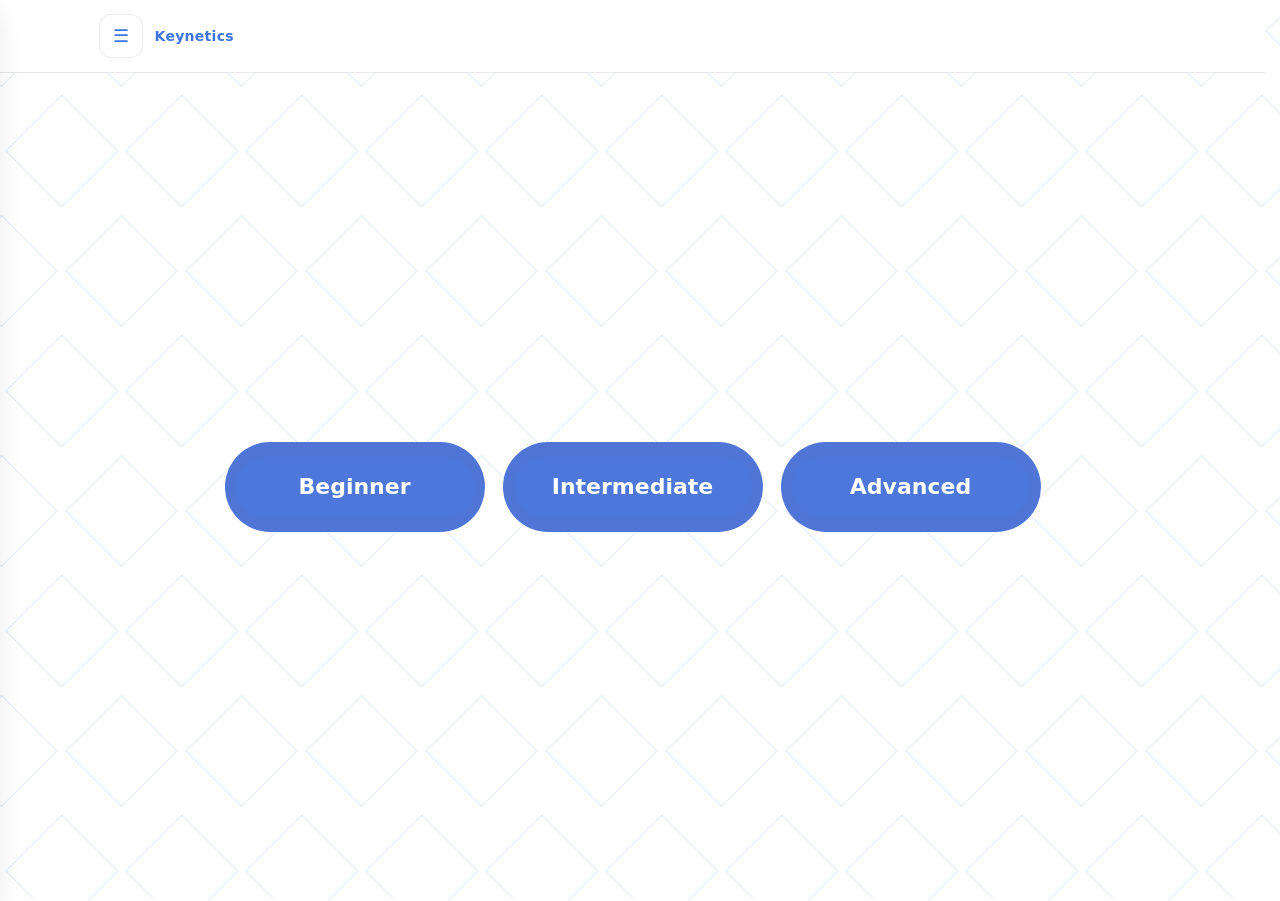
<file: tutorials.html>
<!doctype html>
<html lang="en">
<head>
<meta charset="utf-8" />
<meta name="viewport" content="width=device-width, initial-scale=1" />
<title>Keynetics — Tutorials</title>
<link rel="stylesheet" href="styles.css" />

<style>
:root{
  --blue:#4f76d6;
}

/* Background Pattern */
body{
  position:relative;
}

body::before{
  content:"";
  position:fixed;
  inset:0;
  background:url("diamond.jpg") center center / cover no-repeat;
  opacity:.4;
  pointer-events:none;
  z-index:0;
}

/* MAIN Layout */
main{
  min-height:calc(100dvh - 72px);
  display:grid;
  place-items:center;
  padding:16px;
  position:relative;
  z-index:1;
}

.level-row{
  width:min(860px, 100%);
  display:flex;
  gap:18px;
  flex-wrap:wrap;
  justify-content:center;
  align-items:center;
}

/* Beginner / Intermidate / Advanced */ 
.pill-link{
  width:260px;
  height:90px;
  border-radius:999px;
  background:var(--blue);
  color:#fff;
  text-decoration:none;
  display:flex;
  align-items:center;
  justify-content:center;
  font-size:22px;
  font-weight:800;
  box-shadow:0 0 0 rgba(0,0,0,0);
  transition:transform .15s ease, box-shadow .15s ease;
  position:relative;
  overflow:hidden;
}

.pill-link:hover{
  transform:translateY(-3px);
  box-shadow:0 14px 28px rgba(0,0,0,.10);
}

.pill-link::before{
  content:"";
  position:absolute;
  inset:10px;
  background:url("Icon.svg") center/contain no-repeat;
  opacity:.18;
  pointer-events:none;
}

.pill-link span{
  position:relative;
  z-index:1;
}

.hamburger__icon{
  color:#3F75E0;
}

.brand strong{
  color:#3F75E0;
}

/* Mobile Layout */
@media (max-width: 768px){
  main{
    min-height:calc(100dvh - 72px);
    padding:20px 14px;
  }

  .level-row{
    width:min(420px, 100%);
    gap:14px;
  }

  .pill-link{
    width:100%;
    height:82px;
    font-size:20px;
  }
}

@media (max-width: 480px){
  main{
    min-height:calc(100dvh - 72px);
    padding:18px 12px;
  }

  .level-row{
    width:100%;
    gap:12px;
  }

  .pill-link{
    width:100%;
    height:72px;
    font-size:18px;
  }

  .pill-link::before{
    inset:12px;
    opacity:.16;
  }
}
</style>
</head>

<body>

<div class="overlay" id="overlay" hidden></div>

<aside class="sidebar" id="sidebar" aria-hidden="true">
  <div class="sidebar__top">
    <strong>MENU</strong>
    <button class="closebtn" id="closeMenu" aria-label="Close menu">×</button>
  </div>

  <nav aria-label="Primary">
    <ul class="navlist">

      <li>
        <a href="index.html" class="nav-with-icon">
          <span class="nav-icon-spacer"></span>
          <span>Home</span>
        </a>
      </li>

      <li>
        <a href="tutorials.html" class="nav-with-icon is-active">
          <img src="1.svg" class="nav-icon" alt="">
          <span>After Effects Tutorials</span>
        </a>
      </li>

      <li>
        <a href="plugins.html" class="nav-with-icon">
          <img src="2.svg" class="nav-icon" alt="">
          <span>Useful Plugins/Scripts</span>
        </a>
      </li>

      <li>
        <a href="quiz.html" class="nav-with-icon">
          <img src="3.svg" class="nav-icon" alt="">
          <span>Quiz</span>
        </a>
      </li>

      <li>
        <a href="artists.html" class="nav-with-icon">
          <img src="4.svg" class="nav-icon" alt="">
          <span>Motion Graphics Artists &amp; Companies</span>
        </a>
      </li>

    </ul>
  </nav>

</aside>

<header class="topbar">
  <div class="topbar__inner">
    <button class="hamburger" id="openMenu" aria-label="Open menu" aria-expanded="false">
      <span class="hamburger__icon">☰</span>
    </button>

    <div class="brand">
      <strong>Keynetics</strong>
    </div>
  </div>
</header>

<main>
  <section class="level-row" aria-label="Tutorial levels">
    <a class="pill-link" href="tutorials-beginner.html"><span>Beginner</span></a>
    <a class="pill-link" href="tutorials-intermediate.html"><span>Intermediate</span></a>
    <a class="pill-link" href="tutorials-advanced.html"><span>Advanced</span></a>
  </section>
</main>

<script src="app.js"></script>
</body>
</html>
</file>
<file: styles.css>
html{
  scrollbar-gutter: stable;
}

:root{
  --bg:#ffffff;
  --text:#111111;
  --muted:#666666;
  --line:#e9e9e9;
  --panel:#fafafa;
  --shadow:0 12px 30px rgba(0,0,0,.12);
  --max:1100px;
  --radius:14px;
}

*{
  box-sizing:border-box;
}

body{
  margin:0;
  font-family:system-ui,-apple-system,Segoe UI,Roboto,Helvetica,Arial,sans-serif;
  background:var(--bg);
  color:var(--text);
  line-height:1.45;


  overflow-y: scroll;
}

/* TOP */
.topbar{
  position:sticky;
  top:0;
  z-index:10;
  background:rgba(255,255,255,.92);
  backdrop-filter:blur(10px);
  border-bottom:1px solid var(--line);
}

.topbar__inner{
  max-width:var(--max);
  width:100%;
  margin:0 auto;
  padding:14px 16px;
  display:flex;
  align-items:center;
  gap:12px;
}

.hamburger{
  width:44px;
  height:44px;
  border:1px solid var(--line);
  border-radius:12px;
  background:#fff;
  cursor:pointer;
  display:flex;
  align-items:center;
  justify-content:center;
  font-size:18px;
  padding:0;
  flex:0 0 44px;
}

.brand strong{
  font-size:14px;
  letter-spacing:.02em;
}

/* Sidebar */
.overlay{
  position:fixed;
  inset:0;
  background:rgba(0,0,0,.38);
  opacity:0;
  pointer-events:none;
  transition:opacity .18s ease;
  z-index:20;
}

.overlay.is-open,
.overlay.show{
  opacity:1;
  pointer-events:auto;
}

.sidebar{
  position:fixed;
  top:0;
  left:0;
  height:100%;
  width:min(340px,88vw);
  background:#fff;
  border-right:1px solid var(--line);
  transform:translateX(-102%);
  transition:transform .2s ease;
  z-index:30;
  box-shadow:var(--shadow);
  display:flex;
  flex-direction:column;
}

.sidebar.is-open,
.sidebar.show{
  transform:translateX(0);
}

.sidebar__top{
  padding:16px;
  display:flex;
  align-items:center;
  justify-content:space-between;
  border-bottom:1px solid var(--line);
}

.closebtn{
  width:40px;
  height:40px;
  border-radius:12px;
  border:1px solid var(--line);
  background:#fff;
  cursor:pointer;
  font-size:18px;
  line-height:1;
}

nav[aria-label="Primary"],
.sidebar nav{
  padding:10px 10px 16px;
}

.navlist{
  list-style:none;
  margin:0;
  padding:0;
  display:grid;
  gap:6px;
}

.navlist li{
  margin:0;
  padding:0;
}

.navlist a,
.nav-with-icon{
  display:flex !important;
  align-items:center !important;
  gap:8px !important;
  padding:12px 12px;
  border-radius:12px;
  text-decoration:none;
  color:var(--text);
  border:1px solid transparent;
  background:transparent;
}

.navlist a:hover,
.nav-with-icon:hover{
  background:var(--panel);
  border-color:var(--line);
}

.navlist a.is-active,
.nav-with-icon.is-active{
  background:var(--panel);
  border-color:var(--line);
  font-weight:400;
}

.navlist a img,
.nav-with-icon img,
img.nav-icon{
  width:9px !important;
  height:9px !important;
  min-width:9px !important;
  min-height:9px !important;
  max-width:9px !important;
  max-height:9px !important;
  display:block !important;
  flex:0 0 9px !important;
  object-fit:contain !important;
  opacity:.72 !important;
  transform:translateY(1px) !important;
}

.nav-icon-spacer{
  width:9px !important;
  height:9px !important;
  min-width:9px !important;
  min-height:9px !important;
  flex:0 0 9px !important;
  display:block !important;
}

.navlist a span{
  display:inline-block;
  line-height:1.2;
}

.sidebar__footer{
  margin-top:auto;
  padding:14px 16px;
  border-top:1px solid var(--line);
  font-size:12px;
  color:var(--muted);
}

main{
  max-width:var(--max);
  margin:0 auto;
  padding:40px 16px 80px;
}

.hero{
  width:min(900px,100%);
  margin:0 auto 18px;
  border:1px solid var(--line);
  background:var(--panel);
  border-radius:var(--radius);
  padding:40px;
}

.hero h1{
  margin:0 0 12px;
  font-size:clamp(32px,4vw,46px);
}

.hero p{
  margin:0;
  color:var(--muted);
  font-size:16px;
  max-width:70ch;
}

/* Mobile Layout*/
@media (max-width: 768px){

  html, body{
    overflow-x:hidden;
  }

  .topbar__inner{
    padding:12px 14px;
    gap:10px;
  }

  .hamburger{
    width:40px;
    height:40px;
    border-radius:10px;
    font-size:17px;
    flex:0 0 40px;
  }

  .brand strong{
    font-size:13px;
  }

  .sidebar{
    width:min(320px, 90vw);
  }

  .sidebar__top{
    padding:14px;
  }

  nav[aria-label="Primary"],
  .sidebar nav{
    padding:8px 8px 14px;
  }

  .navlist{
    gap:4px;
  }

  .navlist a,
  .nav-with-icon{
    padding:11px 10px;
    border-radius:10px;
    gap:8px !important;
    font-size:15px;
  }

  .sidebar__footer{
    padding:12px 14px;
    font-size:11px;
  }

  main{
    padding:24px 14px 56px;
  }

  .hero{
    width:100%;
    margin:0 auto 16px;
    padding:24px 18px;
    border-radius:12px;
  }

  .hero h1{
    margin:0 0 10px;
    font-size:clamp(26px, 8vw, 34px);
    line-height:1.15;
  }

  .hero p{
    font-size:15px;
    line-height:1.55;
    max-width:100%;
  }
}


@media (max-width: 480px){

  .topbar__inner{
    padding:10px 12px;
  }

  .hamburger{
    width:38px;
    height:38px;
    flex:0 0 38px;
    font-size:16px;
  }

  .brand strong{
    font-size:12px;
  }

  .sidebar{
    width:88vw;
  }

  .sidebar__top{
    padding:12px;
  }

  .closebtn{
    width:36px;
    height:36px;
    border-radius:10px;
    font-size:16px;
  }

  .navlist a,
  .nav-with-icon{
    padding:10px 9px;
    font-size:14px;
  }

  main{
    padding:20px 12px 44px;
  }

  .hero{
    padding:20px 14px;
  }

  .hero h1{
    font-size:clamp(24px, 9vw, 30px);
  }

  .hero p{
    font-size:14px;
  }
}
</file>
